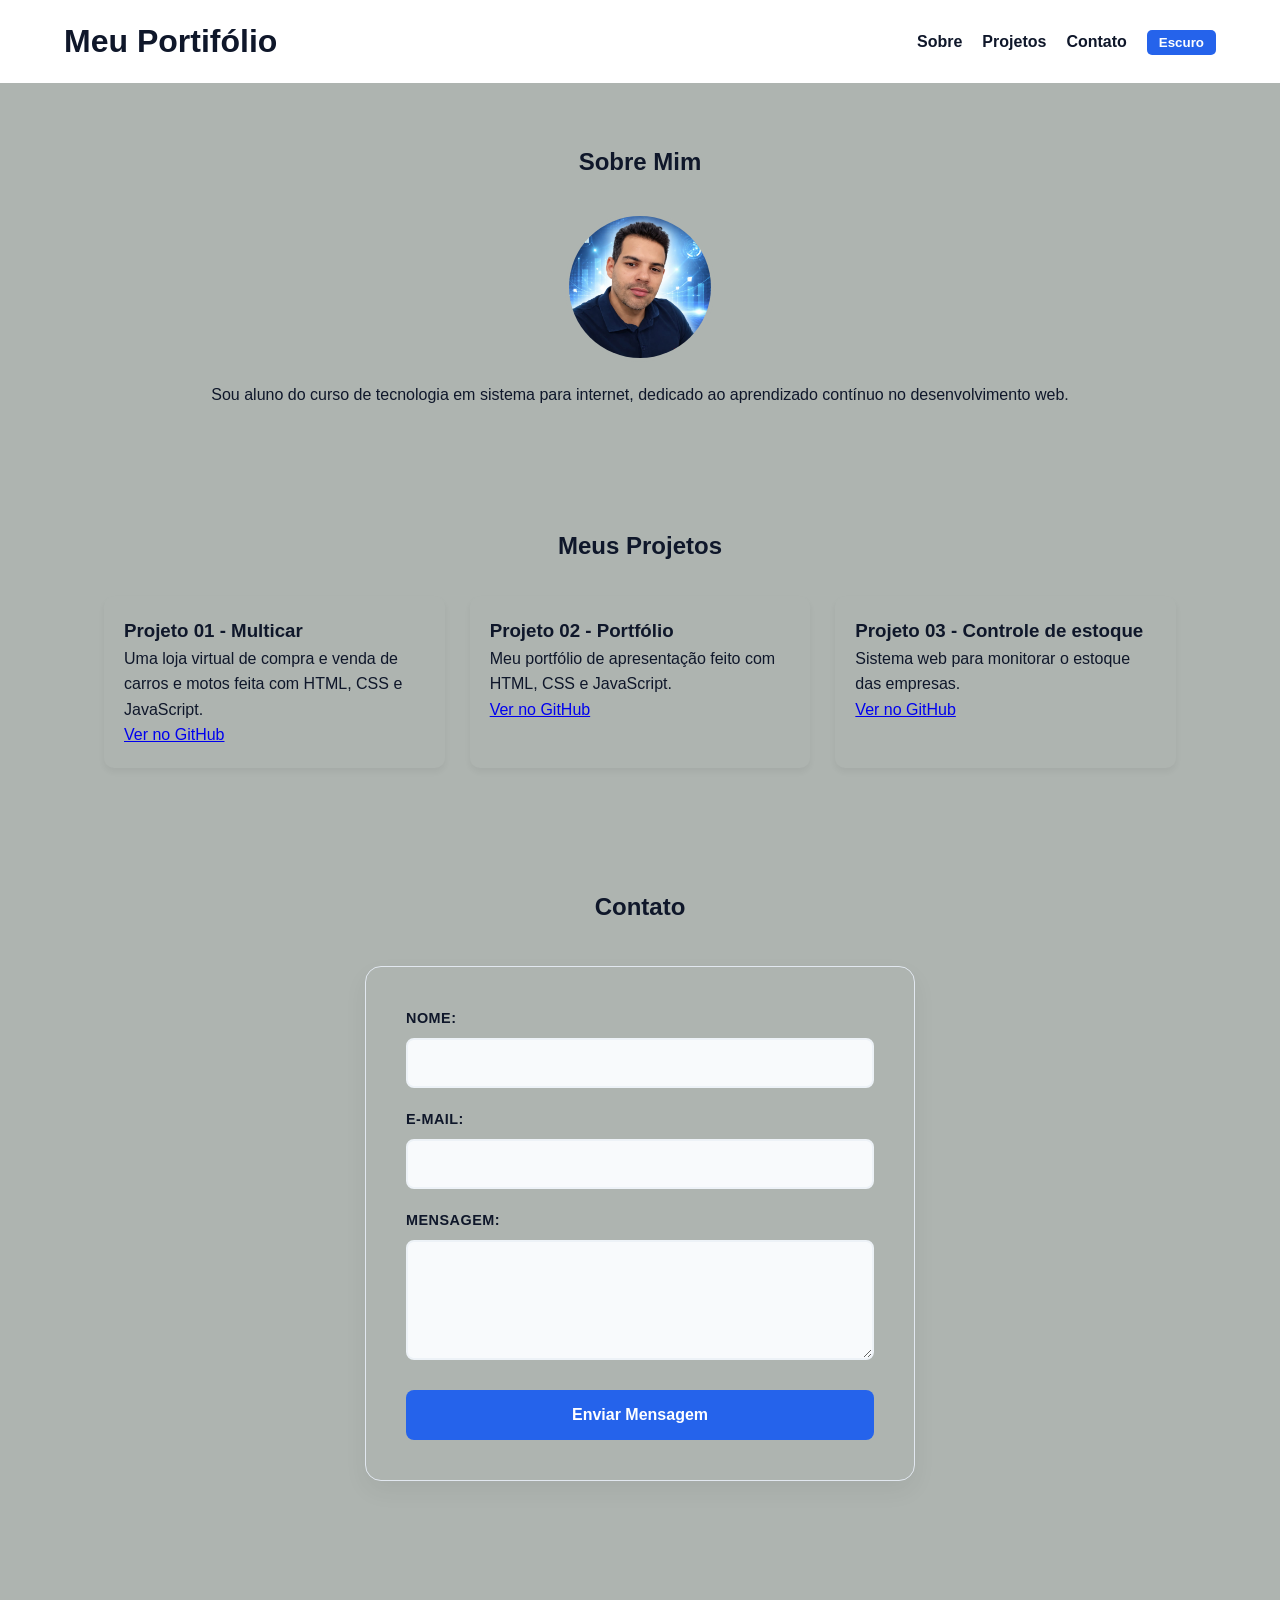
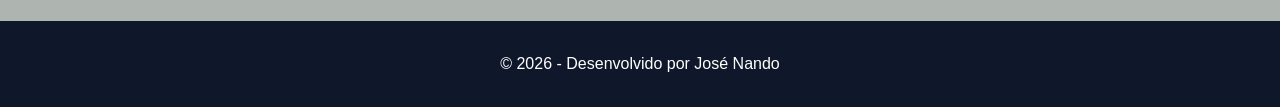
<file: index.html>
<!DOCTYPE html>
<html lang="pt-br">
<head>
    <meta charset="UTF-8">
    <meta name="viewport" content="width=device-width, initial-scale=1.0">
    <title>Portfólio | José Nando</title>    
    <link rel="stylesheet" href="style12.css">
</head>
<body>
    <header>
        <h1>Meu Portifólio</h1>
        <nav>
            <ul>
                <li><a href="#sobre">Sobre</a></li>
                <li><a href="#projetos">Projetos</a></li>
                <li><a href="#contato">Contato</a></li>
                <li><button id="btn-tema">Escuro</button></li>
            </ul>
        </nav>
    </header>

    <main>
        <section id="sobre">
            <h2>Sobre Mim</h2>
            <img src="nandoportifolio.jpeg" alt="Foto de José Nando">
            <p>Sou aluno do curso de tecnologia em sistema para internet, dedicado ao aprendizado contínuo no desenvolvimento web.</p>
        </section>

        <section id="projetos">
            <h2>Meus Projetos</h2>
            <div class="projetos-container"></div>
        </section>

        <section id="contato">
            <h2>Contato</h2>
            <form action="#" method="post" id="meu-formulario">
                <div class="campo">
                    <label for="nome">Nome:</label>
                    <input type="text" id="nome" required>
                </div>
                <div class="campo">
                    <label for="email">E-mail:</label>
                    <input type="email" id="email" required>                
                </div>
                <div class="campo">
                    <label for="msg">Mensagem:</label>
                    <textarea id="msg"></textarea>
                </div>
                
                <button type="submit">Enviar Mensagem</button>
            </form>
        </section>
    </main>

    <footer>
        <p>&copy; 2026 - Desenvolvido por José Nando</p>
    </footer>
    
    <script src="script12.js"></script>
</body>
</html>
</file>
<file: style12.css>
:root {
    --primary-color: #2563eb;
    --dark-color: #0f172a;   
    --light-bg: #aeb4b0;     
    --white: #ffffff;        
}

* {
    margin: 0;
    padding: 0;
    box-sizing: border-box; 
}

body {
    font-family: 'Segoe UI', sans-serif;
    line-height: 1.6;
    background-color: var(--light-bg);
    color: var(--dark-color);
}

header {
    background-color: var(--white);
    padding: 1rem 5%;
    display: flex;
    justify-content: space-between; 
    align-items: center;
}

nav ul {
    display: flex;       
    list-style: none;    
    gap: 20px;           
}

nav a {
    text-decoration: none;
    color: var(--dark-color);
    font-weight: 600;
}

section {
    padding: 60px 5%;
    max-width: 1200px;
    margin: 0 auto; 
}

#sobre {
    display: flex;          
    flex-direction: column; 
    align-items: center;    
    text-align: center;
}

#sobre img {
    width: 150px;
    height: 150px;
    border-radius: 50%;  
    margin-bottom: 20px;
    border: 4px solid var(--light-bg);
}

h2 {
    text-align: center; 
    margin-bottom: 30px;
}

.projetos-container {
    display: flex;            
    flex-wrap: wrap;          
    justify-content: center;  
    gap: 25px;                
    margin-top: 30px;
}

.card-projeto {
    background: var(--light-bg);
    padding: 20px;
    border-radius: 10px;
    box-shadow: 0 4px 6px rgba(0,0,0,0.05);    
    flex: 1 1 300px;    
    max-width: 400px;
}

form {
    background-color: var(--light-bg);
    padding: 40px;
    border-radius: 16px;      
    max-width: 550px;
    margin: 40px auto;        
    display: flex;            
    flex-direction: column;   
    box-shadow: 0 10px 25px rgba(0,0,0,0.05);
    border: 1px solid #e2e8f0;
}

#contato h2 {
    margin-bottom: 30px;
    color: var(--dark-color);
}

.campo {
    display: flex;
    flex-direction: column;
    margin-bottom: 20px;       
}

form label {
    font-size: 0.9rem;
    font-weight: 600;
    margin-bottom: 8px;
    text-transform: uppercase;
    letter-spacing: 0.5px;
}

form input, form textarea {
    padding: 14px;
    border: 2px solid #edf2f7;
    border-radius: 8px;
    font-family: inherit;
    font-size: 1rem;
    background-color: #f8fafc;
}

form textarea {
    resize: vertical;
    min-height: 120px;
}

form button {
    margin-top: 10px;
    padding: 16px;
    background-color: var(--primary-color);
    color: white;
    border: none;
    border-radius: 8px;
    font-size: 1rem;
    font-weight: 700;
}

form button:hover {
    background-color: #1d4ed8;
    box-shadow: 0 4px 12px rgba(37, 99, 235, 0.2);
}

footer {
    text-align: center;
    padding: 30px;
    background-color: var(--dark-color);
    color: white;
    margin-top: 40px;
}

@media (max-width: 768px) {
    header {
        flex-direction: column; 
        padding: 1rem;
    }

    nav ul {
        margin-top: 15px;
        gap: 15px;
    }

    .card-projeto {
        flex-basis: 100%; 
    }
}

#btn-tema {
    padding: 5px 12px;
    cursor: pointer;
    background-color: var(--primary-color);
    color: white;
    border: none;
    border-radius: 5px;
    font-weight: bold;
}

body.dark-theme {
    --light-bg: #0f172a;   
    --dark-color: #f1f5f9;  
    --white: #1e293b;      
    --primary-color: #3b82f6; 
}

body.dark-theme footer {
    background-color: #020617;
    color: #f1f5f9;           
}
</file>
